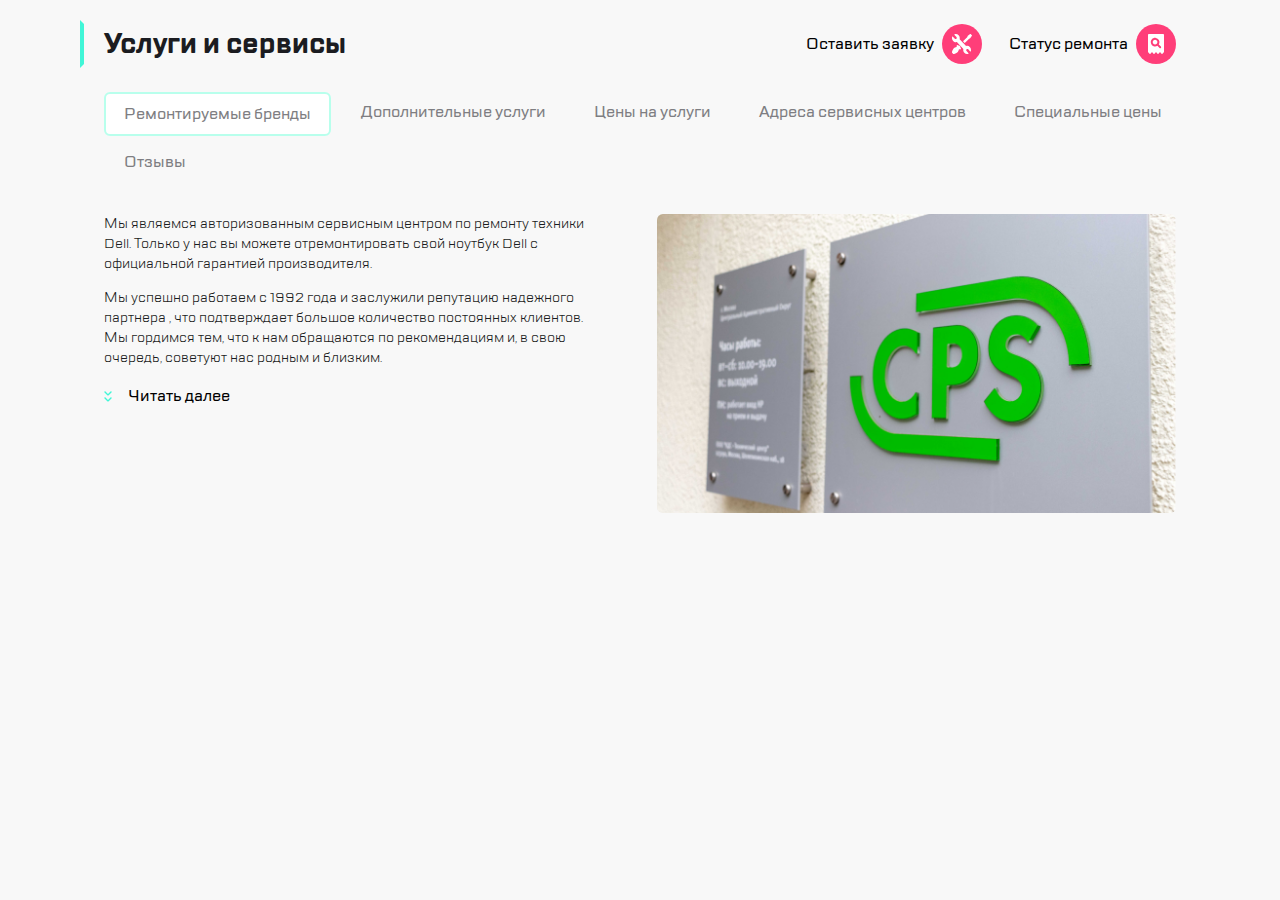
<file: index.html>
<!DOCTYPE html>
<html lang="ru">

<head>
    <meta charset="UTF-8" />
    <meta name="viewport" content="width=device-width, initial-scale=1.0" />
    <meta name="description"
        content="Мы являемся авторизованным сервисным центром по ремонту техники Dell. Только у нас вы можете отремонтировать свой ноутбук Dell с официальной гарантией производителя." />
    <meta name="keywords" content="ремонт техники, сервисный центр, ремот техники DELL" />
    <title>CPS</title>
    <link rel="stylesheet" href="css/style.css">
</head>

<body>
    <header class="header">
            <div class="block-left">
                <button type="button" class="button header__button header__button--menu"></button>
                <div class="logo separator">
                    <a href="index.html">
                        <div class="logo__icon"></div>
                    </a>
                </div>
            </div>
            <div class="block-right">
                <div class="header-requests-left block-left communication">
                    <button type="button" class="button communication__button communication__button--call"></button>
                    <button type="button" class="button communication__button communication__button--chat"></button>
                    <button type="button" class="button communication__button communication__button--profile "></button>
                </div>
                <div class="header-requests-right block-right">
                    <button type="button" class="button header__button header__button--request" aria-label="Оставить заявку">
                        <span class="button__lable">Оставить заявку</span>
                    </button>
                    <button type="button" class="button header__button header__button--status" aria-label="Статус ремонта">
                        <span class="button__lable">Статус ремонта</span>
                    </button>
                </div>
            </div>
    </header>
    <main class="main">
        <h1 class="main__title">Услуги и сервисы</h1>
        <nav class="nav">
            <ul class="tabs">
                <li class="tabs__item tabs__item--active">
                    <a class="tabs__link" href="#about-us">Ремонтируемые бренды</a>
                </li>
                <li class="tabs__item">
                    <a class="tabs__link" href="#content-2">Дополнительные услуги</a>
                </li>
                <li class="tabs__item">
                    <a class="tabs__link" href="#content-3">Цены на услуги</a>
                </li>
                <li class="tabs__item">
                    <a class="tabs__link" href="#content-4">Адреса сервисных центров</a>
                </li>
                <li class="tabs__item">
                    <a class="tabs__link" href="#content-5">Специальные цены</a>
                </li>
                <li class="tabs__item">
                    <a class="tabs__link" href="#content-6">Отзывы</a>
                </li>
            </ul>
        </nav>
        <div class="content">
            <div class="about" id="about">
                <div class="about__block-txt">
                    <p class="about__text">Мы являемся авторизованным сервисным центром по ремонту техники Dell. Только у нас вы можете
                        отремонтировать свой ноутбук Dell с официальной гарантией производителя.</p>
                    <p class="about__text">Мы успешно работаем с 1992 года и заслужили репутацию
                        надежного партнера
                        <span class="about__text-hidden">, что подтверждает
                            большое
                            количество постоянных клиентов. Мы гордимся тем, что к нам обращаются по рекомендациям
                            и, в свою
                            очередь, советуют нас родным и близким.</span>
                    </p>
                    <button class="more-button">
                        Читать далее
                    </button>
                </div>
                <div class="photo-cps">
                    <img class="photo-cps" src="img/photo-cps.png" alt="Фотография сервисного центра">
                </div>
            </div>
        </div>
    </main>
    <footer class="footer"></footer>
</body>

</html>
</file>
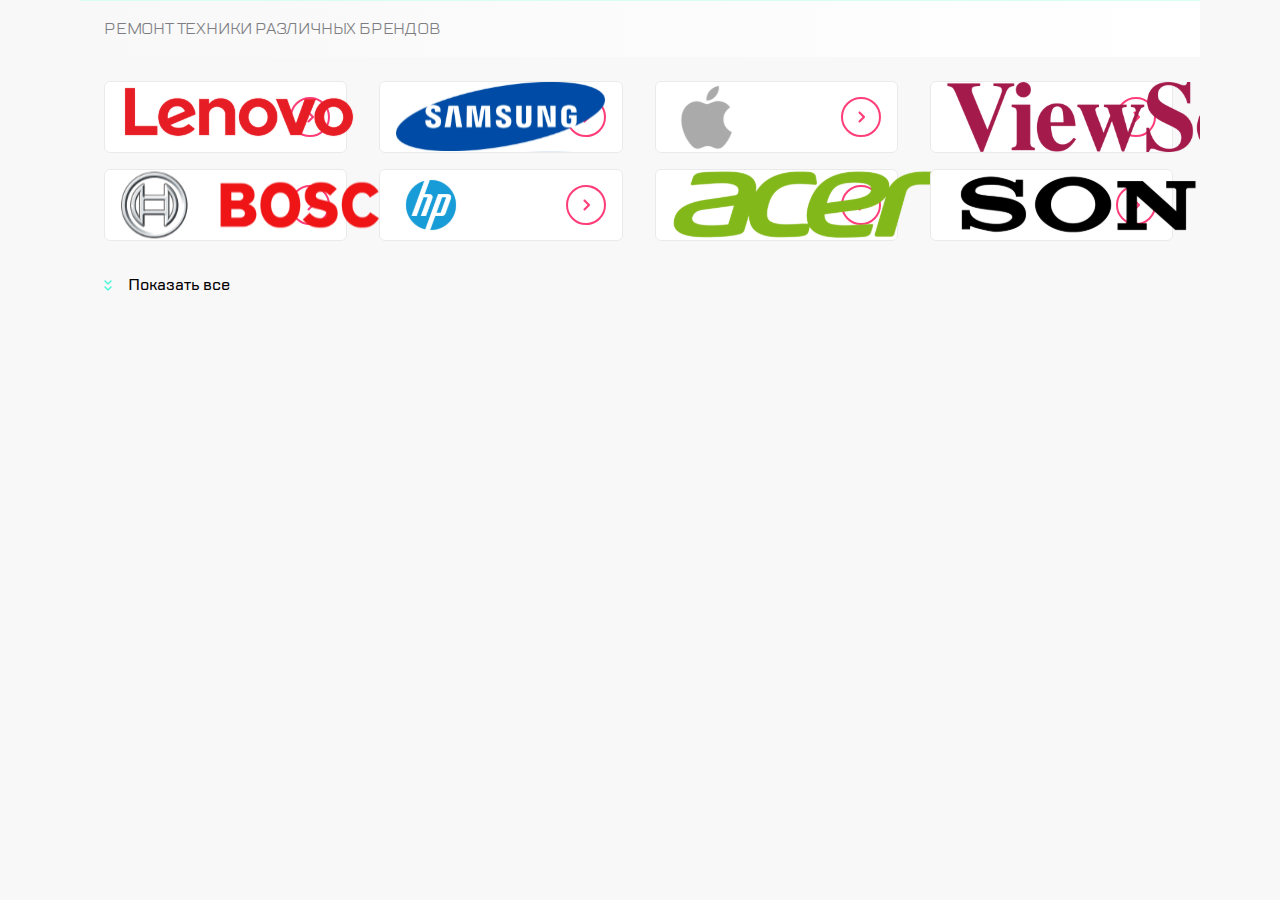
<file: brands.html>
<!DOCTYPE html>
<html lang="ru">

<head>
    <meta charset="UTF-8">
    <meta name="viewport" content="width=device-width, initial-scale=1.0">
    <link rel="stylesheet" href="css/swiper.css">
    <link rel="stylesheet" href="css/style.css">
    <title>Brands</title>
</head>

<body>
    <div class="brands">
        <h2 class="title">Ремонт техники различных брендов</h2>
        <div class="swiper-container brands__container">
            <ul class="swiper-wrapper brands__list">
                <li class="swiper-slide brands__item">
                    <a href="" class="brands__link">
                        <img src="img/lenovo.svg" alt="Логотип Lenovo">
                    </a>
                </li>
                <li class="swiper-slide brands__item">
                    <a href="" class="brands__link">
                        <img src="img/samsung.svg" alt="Логотип Samsung">
                    </a>
                </li>
                <li class="swiper-slide brands__item">
                    <a href="" class="brands__link">
                        <img src="img/apple.svg" alt="Логотип Apple">
                    </a>
                </li>
                <li class="swiper-slide brands__item">
                    <a href="" class="brands__link">
                        <img src="img/viewsonic.svg" alt="">
                    </a>
                </li>
                <li class="swiper-slide brands__item">
                    <a href="" class="brands__link">
                        <img src="img/bosch.svg" alt="">
                    </a>
                </li>
                <li class="swiper-slide brands__item">
                    <a href="" class="brands__link">
                        <img src="img/hp.svg" alt="">
                    </a>
                </li>
                <li class="swiper-slide brands__item">
                    <a href="" class="brands__link">
                        <img src="img/acer.svg" alt="">
                    </a>
                </li>
                <li class="swiper-slide brands__item">
                    <a href="" class="brands__link">
                        <img src="img/sony.svg" alt="">
                    </a>
                </li>
                <li class="swiper-slide brands__item">
                    <a href="" class="brands__link">
                        <img src="img/lenovo.svg" alt="Логотип Lenovo">
                    </a>
                </li>
                <li class="swiper-slide brands__item">
                    <a href="" class="brands__link">
                        <img src="img/samsung.svg" alt="Логотип Samsung">
                    </a>
                </li>
                <li class="swiper-slide brands__item">
                    <a href="" class="brands__link">
                        <img src="img/apple.svg" alt="Логотип Apple">
                    </a>
                </li>
            </ul>
            <div class="swiper-pagination">
                <span class="swiper-pagination-bullet swiper-pagination-bullet-active"></span>
                <span class="swiper-pagination-bullet"></span>
                <span class="swiper-pagination-bullet"></span>
                <span class="swiper-pagination-bullet"></span>
                <span class="swiper-pagination-bullet"></span>
                <span class="swiper-pagination-bullet"></span>
                <span class="swiper-pagination-bullet"></span>
                <span class="swiper-pagination-bullet"></span>
                <span class="swiper-pagination-bullet"></span>
            </div>
            <button class="more-button brands__button brands__button--hide">Показать все</button>
        </div>
    </div>
    <script src="js/swiper.js"></script>
    <script src="js/script.js"></script>
</body>

</html>
</file>
<file: css/style.css>
@font-face {
    font-family: 'TT Lakes';
    src: url('../fonts/TTLakes-Regular.woff') format('woff');
    src: url('../fonts/TTLakes-Regular.eot');
    src: url('../fonts/TTLakes-Regular.ttf') format('truetype');
    font-weight: normal;
    font-style: normal;
}
@font-face {
    font-family: 'TT Lakes';
    src: url('../fonts/TTLakes-Medium.woff') format('woff');
    src: url('../fonts/TTLakes-Medium.eot');
    src: url('../fonts/TTLakes-Medium.ttf') format('truetype');
    font-weight: 500;
    font-style: normal;
}
@font-face {
    font-family: 'TT Lakes';
    src: url('../fonts/TTLakes-Bold.woff') format('woff');
    src: url('../fonts/TTLakes-Bold.eot');
    src: url('../fonts/TTLakes-Bold.ttf') format('truetype');
    font-weight: 700;
    font-style: normal;
}
html {
    box-sizing: border-box;
}
*, *:before, *:after {
    box-sizing: inherit;
    margin: 0;
    padding: 0;
}
body {
    min-width: 320px;
    max-width: 1120px;
    background: #F8F8F8;
    font-family: 'TT Lakes';
    font-weight: 400;
    font-size: 14px;
    color:  #1B1C21;
    margin: 0 auto;
}
li {
    list-style-type: none;
}
a {
    text-decoration: none;
}
button:active, button:focus {
    outline: none;
}
button::-moz-focus-inner {
    border: 0;
}
.container {
    display: flex;
    flex-direction: column;
    justify-content: space-between;
}
.header {
    flex-basis: 100%;
    height: 88px;
    padding: 0 16px;
    display: flex;
    justify-content: space-between;
    background: #ffffff;
    border-bottom: 1px solid #D9FFF5;
}
.block-left, .block-right  {
    display: flex;
    align-items: center;
}
.button {
    border: 0;
    display: flex;
    align-items: center;
    justify-content: center;
    font-family: 'TT Lakes';
    width: 40px;
    height: 40px;
    border-radius:  50%;
    background-repeat: no-repeat;
    background-position: center center;
}
.button:hover {
    opacity: 0.7;
}
.button__lable {
    display: none;
}
.header__button, .communication__button {
    margin: 8px 16px 8px 0;
}
.header__button--menu{
    background-image: url(../img/burger-menu-icon.svg);
}
.logo {
    display: flex;
    align-items: center;
    justify-content: center;
}
.logo__icon {
    width: 97px;
    height: 52px;
    background-image: url(../img/Logo.svg);
}
.header .header-requests-left {
    display: none;
}
.communication__button--call {
    background-image: url(../img/call-icon.svg);
}
.communication__button--chat {
    background-image: url(../img/chat-icon.svg);
}
.communication__button--profile {
    background-image: url(../img/profile-icon.svg);
}
.communication__button:nth-child(5n) {
    margin-right: 0;
}
.header-requests-right::before{
    content: '';
    width: 2px;
    height: 32px; 
    margin: 0 20px 0 16px;
    background: #EAEAEA;

}
.header__button--request {
    background-image: url(../img/request-icon.svg);
}
.header__button--status {
    background-image: url(../img/status-icon.svg);
    margin-right: 0;
}
.main__title {
    border-left: 4px solid  #41F6D7;
    border-top: 4px solid transparent; 
    border-bottom: 4px solid transparent;
    padding: 0 12px;
    margin: 24px 0;
    display: flex;
    justify-content: space-between;
    font-size: 28px;
    font-weight: 700;
    line-height: 40px;
}
.title__buttons {
    display: none;
}
.tabs {
    display: flex;
    justify-content: space-between;
    overflow-x: auto;
}
.tabs::before, .tabs::after {
    content: "";
    position: absolute;
    width: 16px; /* меньше чем справа что бы рамку activ не осветляло(в ширину отступа)*/
    height: 40px; 
    background: linear-gradient(90deg, #F8F8F8 16.84%, rgba(248, 248, 248, 0.0001) 100%); 
}
.tabs::after {
    width: 24px;
    right: 0;
    background: linear-gradient(270deg, #F8F8F8 16.84%, rgba(248, 248, 248, 0.0001) 100%);
}
.tabs__item--active {
    background-color: #ffffff;
    border: 2px solid #B8FFEC;
    border-radius: 6px;
    margin-left: 16px;
}
.tabs__link {
    display: flex;
    align-items: center;
    padding: 0 16px;
    white-space: nowrap;
    font-weight: 500;
    font-size: 16px;
    line-height: 36px;
    color: #7E7E82;
    border: 2px solid transparent;
}
.tabs__item:last-child {
    margin-right: 0px;
}
.content {
    margin: 24px 0;
}
.about{
    display: flex;
    flex-direction: column;
}
.about__block-txt {
    padding: 0 16px;
    line-height: 18px;
    line-height: 20px;
}
.about__text:last-of-type {
    display: none;
}
.more-button {
    border: 0;
    padding-left: 24px;
    margin: 16px 0;
    background-color: transparent;
    font-family: 'TT Lakes';
    font-weight: 500;
    font-size: 16px;
    line-height: 24px;
    cursor: pointer;
    position: relative;
}
.more-button::before {
    content: '';
    width: 8px;
    height: 11px;
    position: absolute;
    top: 7px;
    left: 0;
    background-image: url(../img/read-more-icon.svg);
    background-position: left center;
    background-repeat: no-repeat;
}
.more-button.rotate::before {
    transform: rotate(180deg);
}
.photo-cps img {
    max-width: 100%;
    max-height: 100%;
}
/* !~~~~~~~~~~~~~~~~~~~~~~~MENU~~~~~~~~~~~~~~~~~~~~~~~ */
.menu {
    width: 320px;
    min-height: 100vh;
    padding: 19px 24px 32px;
    display: flex;
    flex-direction: column;
    justify-content: space-between;
    letter-spacing: -0.2px;
    box-shadow: -2px 0px 4px rgba(69, 79, 126, 0.02), 16px 0px 52px rgba(14, 24, 80, 0.2);
}
.menu-header, .communication  {
    display: flex;
    flex-direction: row;
}
.menu-header {
    padding-bottom: 40px;
    align-items: center;
}
.button--close {
    margin-left: 0;
    background-image: url(../img/burger-menu-close-icon.svg);
}
.menu__logo {
    margin-left: 16px;
}
.button--search {
    margin-left: auto;
    background-image: url(../img/search-icon.svg);
}
.menu__header {
    justify-content: space-between;
}
.navigation {
    flex-grow: 1;
}
.navigation__list {
    padding-bottom: 32px;
}
.navigation__item {
font-family: 'TT Lakes';
font-style: normal;
font-weight: 500;
font-size: 16px;
line-height: 24px;
margin-bottom: 26px;
}
.navigation__item--active {
    position: relative;
}
.navigation__item--active::before {
    content: "";
    height: 32px;
    border-left: 4px solid #41F6D7;
    border-top: 4px solid transparent;
    border-bottom: 4px solid transparent;
    position: absolute;
    left: -24px;
    top: -5px;
}
.navigation__link {
    color: #1B1C21;
}
.navigation__link--active {
    color: #7E7E82;
}
.communication {
    flex-wrap: wrap;
}
.contacts {
    display: flex;
    flex-direction: column;
    padding-top: 13px;
}
.contacts__mail {
    font-size: 16px;
    font-weight: 500;
    color: #1B1C21;
    padding-bottom: 12px;
}
.contacts__phone {
    font-size: 24px;
    font-weight: 700;
    color: #1B1C21;
    line-height: 32px;
    letter-spacing: -0.6px;
}
.language-switch {
    padding-top: 35px;
}
.language-switch__button {
    border: none;
    background-color: transparent;
    font-family: 'TT Lakes';
    color: #1B1C21;
    font-size: 16px;
    font-weight: 500;
    padding-right: 7px;
    line-height: 24px;
    cursor: pointer;
}
.language-switch__button--active {
    color: #7E7E82;
}
/* !~~~~~~~~~~~~~~~~~~~~~~~BRANDS~~~~~~~~~~~~~~~~~~~~~~~ */
.title {
    font-family: 'TT Lakes';
    font-weight: normal;
    font-size: 16px;
    line-height: 24px;
    color: #7E7E82;
    letter-spacing: -0.2px;
    text-transform: uppercase;
    padding: 16px;
    background: linear-gradient(90deg, #F8F8F8 0%, #FFFFFF 98.61%);
    border-top: 1px solid #D9FFF5;
}
.brands__container {
    padding-bottom: 28px;
}
.brands__container::before, .brands__container::after {
    content: "";
    position: absolute;
    width: 16px; 
    height: 74px; 
    background: linear-gradient(90deg, #F8F8F8 16.84%, rgba(248, 248, 248, 0.0001) 100%); 
    left: 0;
    top: 16px;
    z-index: 5;
}
.brands__container::after {
    width: 24px;
    bottom: 44px;
    margin-left: auto;
    right: 0;
    background: linear-gradient(270deg, #F8F8F8 16.84%, rgba(248, 248, 248, 0.0001) 100%);
}
.brands__list {
    padding: 16px;
}
.brands__item {
    width: 240px;
    height: 72px;
    display: flex;
    background: #FFFFFF;
    border: 1px solid #EAEAEA;
    border-radius: 6px;
    
}
.brands__link {
    width: 100%;
    padding: 0 16px;
    display: flex;
    align-content: center;
    background: url('../img/go-brands-icon.svg') no-repeat 92% center;
}
.brands__button--hide {
    display: none;
}


/* !~~~~~~~~~~~~~~~~~~~~~~~MEDIA~~~~~~~~~~~~~~~~~~~~~~~ */
@media(min-width: 532px) {
    .about {
        flex-direction: row;
        justify-content: space-between;
    }
    .about__block-txt, .photo-cps {
        flex-basis: 47%;
    }
    .photo-cps {
        border-radius: 6px;
        margin-right: 16px;
    }
}
@media(min-width: 768px) {
    .header {
        padding: 0 24px;
    }
    .separator::before{
        content: '';
        width: 2px;
        height: 32px;
        margin-right: 20px;
        background: #EAEAEA;
        border-radius: 1px;
    }
    .header .header-requests-left {
        display: flex;
    }
    .main__title {
        padding-left: 20px; 
    }
    .tabs::before {
        width: 20px;
    }
    .tabs__item--active{
        margin-left: 24px;
    }
    .content {
        padding: 8px;
    }
    .about__text:last-of-type{
        display: block;
        padding-top: 1em;
    }
    .about__text-hidden {
        display: none;
    }
    .photo-cps {
        border-radius: 6px;
        margin-right: 16px;
    }
    .photo-cps img {
        border-radius: 6px;
    }
    /* !~~~~~~~~~~~~~~~~~~~~~~~BRANDS-768~~~~~~~~~~~~~~~~~~~~~~~ */
    .title {
        padding: 16px 24px;
    }
    .brands__list {
        height: 200px;
        overflow: hidden;
        display: flex;
        flex-direction: row;
        flex-wrap: wrap;
        justify-content: flex-start;
        padding: 24px;
    }
    .brands__list--open {
        height: auto;
    }
    .swiper-wrapper {
        box-sizing: border-box;
    }
    .brands__item {
        margin-right: 24px;
        flex-basis: 31.1%;
        margin-bottom: 16px;
    }
    .brands__item:nth-child(3n) {
        margin-right: 0;
    }
    .brands__container::before, .brands__container::after, .swiper-pagination {
        display: none;
    }
    .brands__button--hide {
        display: flex;
    }
    .brands__button {
        margin-left: 24px;
    }
}
@media(min-width: 1120px) {
    .header {
        justify-content: flex-end;
        background-color: transparent;
        border: 0;
        position: relative;
        margin-bottom: -92px;
        z-index: 1;
    }
    .header .block-left {
        display: none;
    }
    .header__button--request {
        margin-right: 27px;
    }
    .header__button--request, .header__button--status {
        border-radius: 0;
        font-family: 'TT Lakes';
        font-weight: 500;
        width: auto;
        background-color: transparent;
        background-position: right center;
        font-size: 16px;
        line-height: 24px;
        padding-right: 40px;      
    }
    .button__lable {
        display: inline;
        font-weight: 500;
        font-size: 16px;
        line-height: 24px;
        padding-right: 8px;
    }
    .header-requests-right::before {
        display: none;
    }
    .main__title{
        padding-left: 20px;
    }
    .tabs {
        flex-wrap: wrap;
        justify-content: flex-start;
    }
    .tabs__item {
        margin-right: 12px;
    }
    .tabs__item:last-child {
        margin-left: 26px;
        margin-top: 6px;
    }
    .tabs::before, .tabs::after {
        display: none;
    }
    .about__text-hidden{
        display: inline;
    }
    /* !~~~~~~~~~~~~~~~~~~~~~~~BRANDS-1120~~~~~~~~~~~~~~~~~~~~~~~ */
    .brands__item {
        margin-right: 32px;
        flex-basis: 22.7%;
        margin-bottom: 16px;
    }
    .brands__item:nth-child(3n) {
        margin-right: 32px ;
    }
    .brands__item:nth-child(4n) {
        margin-right: 0;
    }
}
</file>
